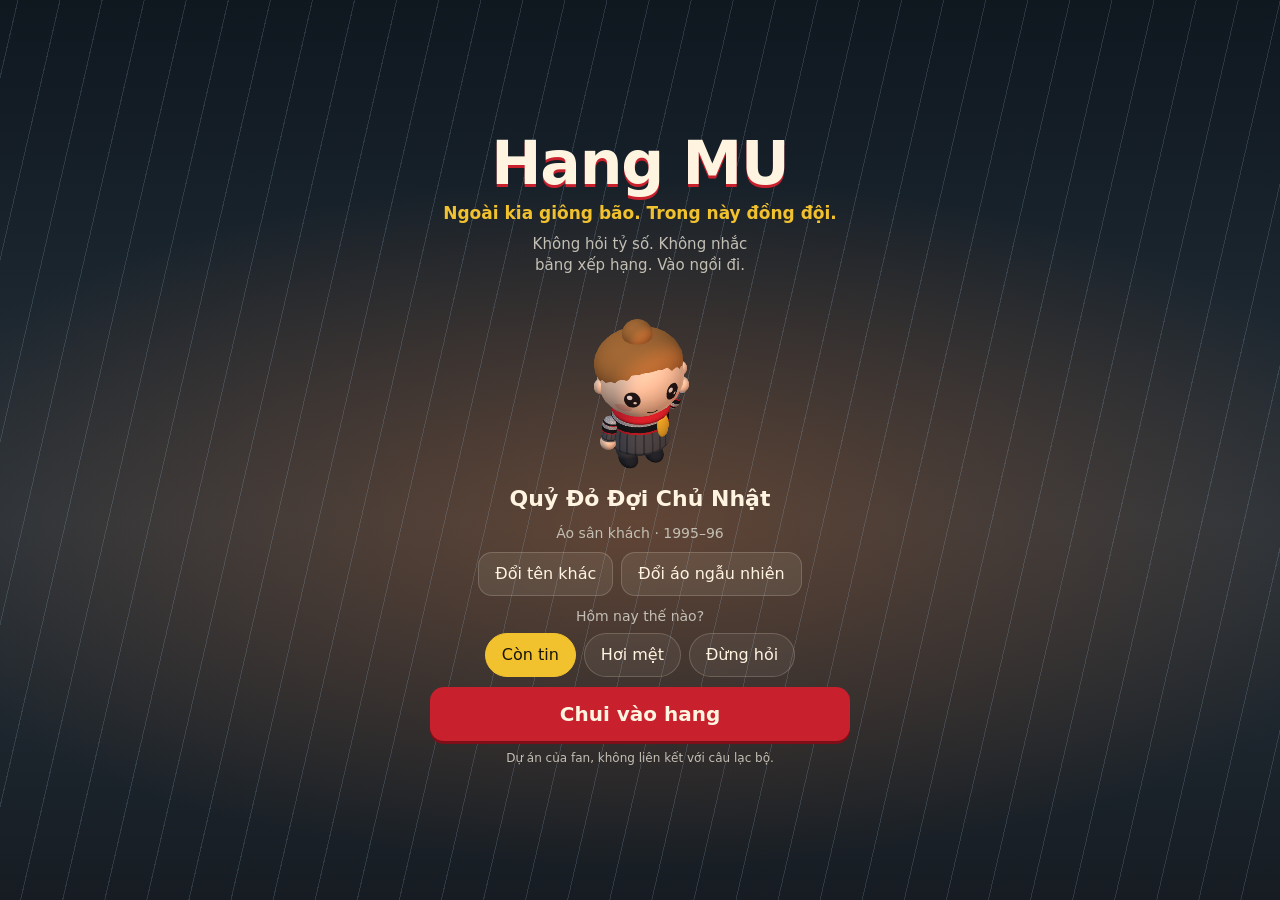
<file: index.html>
<!DOCTYPE html><html lang="vi"><head><meta charSet="utf-8"/><meta name="viewport" content="width=device-width, initial-scale=1, viewport-fit=cover"/><link rel="stylesheet" href="/_next/static/chunks/1y2okcn1y57d4.css" data-precedence="next"/><link rel="preload" as="script" fetchPriority="low" href="/_next/static/chunks/0j1we3cwg31qe.js"/><script src="/_next/static/chunks/2fzvu-xksh37m.js" async=""></script><script src="/_next/static/chunks/34-s9nvef5sdp.js" async=""></script><script src="/_next/static/chunks/turbopack-2u1d16houkiyo.js" async=""></script><script src="/_next/static/chunks/3qfy96eoyh-ek.js" async=""></script><script src="/_next/static/chunks/43v1oow--ge80.js" async=""></script><script src="/_next/static/chunks/2u975zggj3roj.js" async=""></script><meta name="theme-color" content="#1b242c"/><title>Hang MU</title><meta name="description" content="Ngoài kia giông bão. Trong này đồng đội. Không hỏi tỷ số, không nhắc bảng xếp hạng. Vào ngồi đi."/><script src="/_next/static/chunks/0cz1d0mv5g_q7.js" noModule=""></script></head><body class="m-0 bg-[#1b242c]"><div hidden=""><!--$--><!--/$--></div><div></div><!--$--><!--/$--><script id="_R_">(globalThis["TURBOPACK"] || (globalThis["TURBOPACK"] = [])).push({"otherChunks":["static/chunks/0j1we3cwg31qe.js","static/chunks/2fzvu-xksh37m.js","static/chunks/34-s9nvef5sdp.js"],"runtimeModuleIds":[94553]});</script><script src="/_next/static/chunks/0j1we3cwg31qe.js" async=""></script><script>(self.__next_f=self.__next_f||[]).push([0])</script><script>self.__next_f.push([1,"1:\"$Sreact.fragment\"\n2:\"/_next/static/chunks/3qfy96eoyh-ek.js\"\n3:I[39756,[\"$2\"],\"default\"]\n4:I[37457,[\"$2\"],\"default\"]\n6:\"/_next/static/chunks/43v1oow--ge80.js\"\n7:\"/_next/static/chunks/2u975zggj3roj.js\"\n8:I[56100,[\"$2\",\"$6\",\"$7\"],\"HangMount\"]\n9:I[97367,[\"$2\"],\"OutletBoundary\"]\na:\"$Sreact.suspense\"\nc:\"ViewportBoundary\"\nd:I[97367,[\"$2\"],\"$c\"]\nf:\"MetadataBoundary\"\n10:I[97367,[\"$2\"],\"$f\"]\n12:I[68027,[\"$2\"],\"default\",1]\n:HL[\"/_next/static/chunks/1y2okcn1y57d4.css\",\"style\"]\n5:[[\"children\",{\"s\":\"__PAGE__\",\"h\":512,\"d\":{\"r\":[\"$\",\"$1\",\"c\",{\"children\":[[\"$\",\"$L8\",null,{\"mode\":\"normal\",\"supabaseUrl\":\"https://ckjenatvneknfvetojpp.supabase.co\",\"supabaseAnonKey\":\"sb_publishable_5djjgY-8GVOXvyKxb0FbdQ_JYpfDVc9\",\"basePath\":\"$undefined\",\"music\":false}],[[\"$\",\"script\",\"script-0\",{\"src\":\"/_next/static/chunks/43v1oow--ge80.js\",\"async\":true,\"nonce\":\"$undefined\"}],[\"$\",\"script\",\"script-1\",{\"src\":\"/_next/static/chunks/2u975zggj3roj.js\",\"async\":true,\"nonce\":\"$undefined\"}]],[\"$\",\"$L9\",null,{\"children\":[\"$\",\"$a\",null,{\"name\":\"Next.MetadataOutlet\",\"children\":\"$@b\"}]}]]}],\"p\":false,\"v\":null}}]]\n"])</script><script>self.__next_f.push([1,"0:{\"P\":null,\"c\":[\"\",\"\"],\"q\":\"\",\"i\":false,\"t\":{\"t\":{\"s\":\"\",\"h\":528,\"d\":{\"r\":[\"$\",\"$1\",\"c\",{\"children\":[[[\"$\",\"link\",\"0\",{\"rel\":\"stylesheet\",\"href\":\"/_next/static/chunks/1y2okcn1y57d4.css\",\"precedence\":\"next\",\"crossOrigin\":\"$undefined\",\"nonce\":\"$undefined\"}],[\"$\",\"script\",\"script-0\",{\"src\":\"/_next/static/chunks/3qfy96eoyh-ek.js\",\"async\":true,\"nonce\":\"$undefined\"}]],[\"$\",\"html\",null,{\"lang\":\"vi\",\"children\":[\"$\",\"body\",null,{\"className\":\"m-0 bg-[#1b242c]\",\"children\":[\"$\",\"$L3\",null,{\"parallelRouterKey\":\"children\",\"error\":\"$undefined\",\"errorStyles\":\"$undefined\",\"errorScripts\":\"$undefined\",\"template\":[\"$\",\"$L4\",null,{}],\"templateStyles\":\"$undefined\",\"templateScripts\":\"$undefined\",\"notFound\":[[[\"$\",\"title\",null,{\"children\":\"404: This page could not be found.\"}],[\"$\",\"div\",null,{\"style\":{\"fontFamily\":\"system-ui,\\\"Segoe UI\\\",Roboto,Helvetica,Arial,sans-serif,\\\"Apple Color Emoji\\\",\\\"Segoe UI Emoji\\\"\",\"height\":\"100vh\",\"textAlign\":\"center\",\"display\":\"flex\",\"flexDirection\":\"column\",\"alignItems\":\"center\",\"justifyContent\":\"center\"},\"children\":[\"$\",\"div\",null,{\"children\":[[\"$\",\"style\",null,{\"dangerouslySetInnerHTML\":{\"__html\":\"body{color:#000;background:#fff;margin:0}.next-error-h1{border-right:1px solid rgba(0,0,0,.3)}@media (prefers-color-scheme:dark){body{color:#fff;background:#000}.next-error-h1{border-right:1px solid rgba(255,255,255,.3)}}\"}}],[\"$\",\"h1\",null,{\"className\":\"next-error-h1\",\"style\":{\"display\":\"inline-block\",\"margin\":\"0 20px 0 0\",\"padding\":\"0 23px 0 0\",\"fontSize\":24,\"fontWeight\":500,\"verticalAlign\":\"top\",\"lineHeight\":\"49px\"},\"children\":404}],[\"$\",\"div\",null,{\"style\":{\"display\":\"inline-block\"},\"children\":[\"$\",\"h2\",null,{\"style\":{\"fontSize\":14,\"fontWeight\":400,\"lineHeight\":\"49px\",\"margin\":0},\"children\":\"This page could not be found.\"}]}]]}]}]],[]],\"forbidden\":\"$undefined\",\"unauthorized\":\"$undefined\"}]}]}]]}],\"p\":false,\"v\":null},\"c\":\"$Q5\"},\"h\":{\"r\":[\"$\",\"$1\",\"h\",{\"children\":[null,[\"$\",\"$Ld\",null,{\"children\":\"$Le\"}],[\"$\",\"$L10\",null,{\"children\":[[\"$\",\"div\",null,{\"hidden\":true,\"children\":[\"$\",\"$a\",null,{\"name\":\"Next.Metadata\",\"children\":\"$L11\"}]}],null]}],null]}],\"p\":false,\"v\":null}},\"m\":\"$undefined\",\"G\":[\"$12\",[[\"$\",\"link\",\"0\",{\"rel\":\"stylesheet\",\"href\":\"/_next/static/chunks/1y2okcn1y57d4.css\",\"precedence\":\"next\",\"crossOrigin\":\"$undefined\",\"nonce\":\"$undefined\"}]]],\"S\":true,\"r\":\"$undefined\",\"s\":\"$undefined\",\"a\":\"$undefined\",\"l\":\"$undefined\",\"p\":\"$undefined\",\"d\":\"$undefined\",\"b\":\"8C6qRdWoAZHD6DuWDly9r\"}\n"])</script><script>self.__next_f.push([1,"e:[[\"$\",\"meta\",\"0\",{\"charSet\":\"utf-8\"}],[\"$\",\"meta\",\"1\",{\"name\":\"viewport\",\"content\":\"width=device-width, initial-scale=1, viewport-fit=cover\"}],[\"$\",\"meta\",\"2\",{\"name\":\"theme-color\",\"content\":\"#1b242c\"}]]\n"])</script><script>self.__next_f.push([1,"b:null\n11:[[\"$\",\"title\",\"0\",{\"children\":\"Hang MU\"}],[\"$\",\"meta\",\"1\",{\"name\":\"description\",\"content\":\"Ngoài kia giông bão. Trong này đồng đội. Không hỏi tỷ số, không nhắc bảng xếp hạng. Vào ngồi đi.\"}]]\n"])</script></body></html>
</file>
<file: _next/static/chunks/1y2okcn1y57d4.css>
@layer properties{@supports (((-webkit-hyphens:none)) and (not (margin-trim:block))) or ((-moz-orient:inline) and (not (color:rgb(from red r g b)))){*,:before,:after,::backdrop{--tw-rotate-x:initial;--tw-rotate-y:initial;--tw-rotate-z:initial;--tw-skew-x:initial;--tw-skew-y:initial;--tw-shadow:0 0 #0000;--tw-shadow-color:initial;--tw-shadow-alpha:100%;--tw-inset-shadow:0 0 #0000;--tw-inset-shadow-color:initial;--tw-inset-shadow-alpha:100%;--tw-ring-color:initial;--tw-ring-shadow:0 0 #0000;--tw-inset-ring-color:initial;--tw-inset-ring-shadow:0 0 #0000;--tw-ring-inset:initial;--tw-ring-offset-width:0px;--tw-ring-offset-color:#fff;--tw-ring-offset-shadow:0 0 #0000;--tw-blur:initial;--tw-brightness:initial;--tw-contrast:initial;--tw-grayscale:initial;--tw-hue-rotate:initial;--tw-invert:initial;--tw-opacity:initial;--tw-saturate:initial;--tw-sepia:initial;--tw-drop-shadow:initial;--tw-drop-shadow-color:initial;--tw-drop-shadow-alpha:100%;--tw-drop-shadow-size:initial}}}@layer theme{:root,:host{--font-sans:-apple-system, BlinkMacSystemFont, "Segoe UI", Roboto, "Helvetica Neue", "Noto Sans", Arial, sans-serif, "Apple Color Emoji", "Segoe UI Emoji", "Segoe UI Symbol", "Noto Color Emoji";--font-mono:ui-monospace, SFMono-Regular, Menlo, Monaco, Consolas, "Liberation Mono", "Courier New", monospace;--default-font-family:var(--font-sans);--default-mono-font-family:var(--font-mono)}}@layer base{*,:after,:before,::backdrop{box-sizing:border-box;border:0 solid;margin:0;padding:0}::file-selector-button{box-sizing:border-box;border:0 solid;margin:0;padding:0}html,:host{-webkit-text-size-adjust:100%;tab-size:4;line-height:1.5;font-family:var(--default-font-family,-apple-system, BlinkMacSystemFont, "Segoe UI", Roboto, "Helvetica Neue", "Noto Sans", Arial, sans-serif, "Apple Color Emoji", "Segoe UI Emoji", "Segoe UI Symbol", "Noto Color Emoji");font-feature-settings:var(--default-font-feature-settings,normal);font-variation-settings:var(--default-font-variation-settings,normal);-webkit-tap-highlight-color:transparent}hr{height:0;color:inherit;border-top-width:1px}abbr:where([title]){-webkit-text-decoration:underline dotted;text-decoration:underline dotted}h1,h2,h3,h4,h5,h6{font-size:inherit;font-weight:inherit}a{color:inherit;-webkit-text-decoration:inherit;-webkit-text-decoration:inherit;-webkit-text-decoration:inherit;-webkit-text-decoration:inherit;text-decoration:inherit}b,strong{font-weight:bolder}code,kbd,samp,pre{font-family:var(--default-mono-font-family,ui-monospace, SFMono-Regular, Menlo, Monaco, Consolas, "Liberation Mono", "Courier New", monospace);font-feature-settings:var(--default-mono-font-feature-settings,normal);font-variation-settings:var(--default-mono-font-variation-settings,normal);font-size:1em}small{font-size:80%}sub,sup{vertical-align:baseline;font-size:75%;line-height:0;position:relative}sub{bottom:-.25em}sup{top:-.5em}table{text-indent:0;border-color:inherit;border-collapse:collapse}:-moz-focusring:where(:not(iframe)){outline:auto}progress{vertical-align:baseline}summary{display:list-item}ol,ul,menu{list-style:none}img,svg,video,canvas,audio,iframe,embed,object{vertical-align:middle;display:block}img,video{max-width:100%;height:auto}button,input,select,optgroup,textarea{font:inherit;font-feature-settings:inherit;font-variation-settings:inherit;letter-spacing:inherit;color:inherit;opacity:1;background-color:#0000;border-radius:0}::file-selector-button{font:inherit;font-feature-settings:inherit;font-variation-settings:inherit;letter-spacing:inherit;color:inherit;opacity:1;background-color:#0000;border-radius:0}:where(select:is([multiple],[size])) optgroup{font-weight:bolder}:where(select:is([multiple],[size])) optgroup option{padding-inline-start:20px}::file-selector-button{margin-inline-end:4px}::placeholder{opacity:1}@supports (not ((-webkit-appearance:-apple-pay-button))) or (contain-intrinsic-size:1px){::placeholder{color:currentColor}@supports (color:color-mix(in lab, red, red)){::placeholder{color:color-mix(in oklab, currentcolor 50%, transparent)}}}textarea{resize:vertical}::-webkit-search-decoration{-webkit-appearance:none}::-webkit-date-and-time-value{min-height:1lh;text-align:inherit}::-webkit-datetime-edit{display:inline-flex}::-webkit-datetime-edit-fields-wrapper{padding:0}::-webkit-datetime-edit{padding-block:0}::-webkit-datetime-edit-year-field{padding-block:0}::-webkit-datetime-edit-month-field{padding-block:0}::-webkit-datetime-edit-day-field{padding-block:0}::-webkit-datetime-edit-hour-field{padding-block:0}::-webkit-datetime-edit-minute-field{padding-block:0}::-webkit-datetime-edit-second-field{padding-block:0}::-webkit-datetime-edit-millisecond-field{padding-block:0}::-webkit-datetime-edit-meridiem-field{padding-block:0}::-webkit-calendar-picker-indicator{line-height:1}:-moz-ui-invalid{box-shadow:none}button,input:where([type=button],[type=reset],[type=submit]){appearance:button}::file-selector-button{appearance:button}::-webkit-inner-spin-button{height:auto}::-webkit-outer-spin-button{height:auto}[hidden]:where(:not([hidden=until-found])){display:none!important}}@layer components;@layer utilities{.m-0{margin:0}.hidden{display:none}.transform{transform:var(--tw-rotate-x, ) var(--tw-rotate-y, ) var(--tw-rotate-z, ) var(--tw-skew-x, ) var(--tw-skew-y, )}.resize{resize:both}.bg-\[\#1b242c\]{background-color:#1b242c}.ring{--tw-ring-shadow:var(--tw-ring-inset, ) 0 0 0 calc(1px + var(--tw-ring-offset-width)) var(--tw-ring-color,currentcolor);box-shadow:var(--tw-inset-shadow), var(--tw-inset-ring-shadow), var(--tw-ring-offset-shadow), var(--tw-ring-shadow), var(--tw-shadow)}.filter{filter:var(--tw-blur, ) var(--tw-brightness, ) var(--tw-contrast, ) var(--tw-grayscale, ) var(--tw-hue-rotate, ) var(--tw-invert, ) var(--tw-saturate, ) var(--tw-sepia, ) var(--tw-drop-shadow, )}}@property --tw-rotate-x{syntax:"*";inherits:false}@property --tw-rotate-y{syntax:"*";inherits:false}@property --tw-rotate-z{syntax:"*";inherits:false}@property --tw-skew-x{syntax:"*";inherits:false}@property --tw-skew-y{syntax:"*";inherits:false}@property --tw-shadow{syntax:"*";inherits:false;initial-value:0 0 #0000}@property --tw-shadow-color{syntax:"*";inherits:false}@property --tw-shadow-alpha{syntax:"<percentage>";inherits:false;initial-value:100%}@property --tw-inset-shadow{syntax:"*";inherits:false;initial-value:0 0 #0000}@property --tw-inset-shadow-color{syntax:"*";inherits:false}@property --tw-inset-shadow-alpha{syntax:"<percentage>";inherits:false;initial-value:100%}@property --tw-ring-color{syntax:"*";inherits:false}@property --tw-ring-shadow{syntax:"*";inherits:false;initial-value:0 0 #0000}@property --tw-inset-ring-color{syntax:"*";inherits:false}@property --tw-inset-ring-shadow{syntax:"*";inherits:false;initial-value:0 0 #0000}@property --tw-ring-inset{syntax:"*";inherits:false}@property --tw-ring-offset-width{syntax:"<length>";inherits:false;initial-value:0}@property --tw-ring-offset-color{syntax:"*";inherits:false;initial-value:#fff}@property --tw-ring-offset-shadow{syntax:"*";inherits:false;initial-value:0 0 #0000}@property --tw-blur{syntax:"*";inherits:false}@property --tw-brightness{syntax:"*";inherits:false}@property --tw-contrast{syntax:"*";inherits:false}@property --tw-grayscale{syntax:"*";inherits:false}@property --tw-hue-rotate{syntax:"*";inherits:false}@property --tw-invert{syntax:"*";inherits:false}@property --tw-opacity{syntax:"*";inherits:false}@property --tw-saturate{syntax:"*";inherits:false}@property --tw-sepia{syntax:"*";inherits:false}@property --tw-drop-shadow{syntax:"*";inherits:false}@property --tw-drop-shadow-color{syntax:"*";inherits:false}@property --tw-drop-shadow-alpha{syntax:"<percentage>";inherits:false;initial-value:100%}@property --tw-drop-shadow-size{syntax:"*";inherits:false}
.hang-root{--ink:#fff4e0;--muted:#c3bfb4;--panel:#12181feb;--line:#fff4e02e;--red:#c8202c;--red-bright:#e22d38;--gold:#f2c22e;--stone:#1b242c;background:var(--stone);color:var(--ink);-webkit-tap-highlight-color:transparent;font-family:ui-rounded,SF Pro Rounded,Segoe UI,system-ui,-apple-system,sans-serif;position:fixed;inset:0;overflow:hidden}.hang-root button{font:inherit;color:inherit;cursor:pointer;touch-action:manipulation}.hang-root button:focus-visible{outline:3px solid var(--gold);outline-offset:2px}.door{background:radial-gradient(90% 55% at 50% 58%,#e2702a52,#0000 70%),linear-gradient(#0f171f 0%,#24313b 58%,#161c22 100%);place-items:center;padding:16px;display:grid;position:absolute;inset:0;overflow-y:auto}.door:before{content:"";pointer-events:none;opacity:.32;background-image:repeating-linear-gradient(103deg,#0000 0 17px,#aacdeb80 17px 18px,#0000 18px 41px);background-size:200% 200%;animation:.9s linear infinite hang-rain;position:fixed;inset:0}@keyframes hang-rain{to{background-position:-60px 240px}}.door-card{text-align:center;flex-direction:column;align-items:center;gap:8px;width:min(100%,420px);display:flex;position:relative}.door-title{letter-spacing:-.02em;color:var(--ink);text-shadow:0 3px 0 var(--red);margin:0;font-size:clamp(44px,13vw,60px);font-weight:900;line-height:1}.door-tagline{color:var(--gold);text-wrap:balance;margin:0;font-size:17px;font-weight:700}.door-greeting{color:var(--muted);text-wrap:balance;margin:0;font-size:15px;line-height:1.4}.door-avatar{width:min(200px,26vh);height:min(200px,26vh);margin:-2px 0 -8px}.door-name{margin:0;font-size:22px;font-weight:800}.door-kit{color:var(--muted);margin:0;font-size:14px}.door-row,.sheet-row{flex-wrap:wrap;justify-content:center;gap:8px;display:flex}.door-moods{border:0;flex-wrap:wrap;justify-content:center;gap:8px;margin:2px 0;padding:0;display:flex}.door-moods legend{width:100%;color:var(--muted);padding:0 0 6px;font-size:14px}.door-note{color:var(--muted);margin:0;font-size:12px}.btn{border:1px solid var(--line);background:#fff4e014;border-radius:14px;min-height:44px;padding:0 16px;font-size:15px;font-weight:700}.btn-primary{background:var(--red);color:#fff;border-color:#0000;box-shadow:0 3px #7e0f18}.door .btn-primary{width:100%;min-height:54px;font-size:20px;font-weight:900}.btn-primary:active{transform:translateY(2px);box-shadow:0 1px #7e0f18}.btn-exit{white-space:nowrap;min-height:40px;padding:0 10px;font-size:13px}.chip{border:1px solid var(--line);background:#fff4e00f;border-radius:999px;min-height:44px;padding:0 16px;font-size:15px;font-weight:700}.chip[aria-pressed=true]{border-color:var(--gold);background:var(--gold);color:#1a1408}.cave{touch-action:manipulation;position:absolute;inset:0;overflow:hidden}.cave-layer{width:100%;height:100%;position:absolute;inset:0}.cave-gl{cursor:pointer}.cave-bubbles{pointer-events:none;position:absolute;inset:0}.bubble{color:#1c1610;will-change:transform;background:#fff8ea;border-radius:14px;max-width:min(68vw,240px);padding:7px 11px;font-size:13.5px;font-weight:700;line-height:1.3;position:absolute;top:0;left:0;box-shadow:0 3px 10px #00000059}.hud-top{background:linear-gradient(#0a0e13e0,#0a0e1300);align-items:center;gap:6px;height:58px;padding:8px 10px;display:flex;position:absolute;top:0;left:0;right:0}.hud-brand{flex-direction:column;flex:1;min-width:0;line-height:1.2;display:flex}.hud-brand strong{font-size:17px;font-weight:900}.hud-count{color:var(--muted);font-size:11.5px;line-height:1.15}.icon-btn{border:1px solid var(--line);background:#12181fb8;border-radius:12px;flex:none;width:36px;height:40px;font-size:17px}.hud-banner{background:var(--panel);border:1px solid var(--line);white-space:nowrap;border-radius:12px;align-items:center;gap:10px;max-width:calc(100% - 24px);padding:8px 12px;font-size:14px;font-weight:700;display:none;position:absolute;top:62px;left:50%;transform:translate(-50%)}.hud-banner.is-shown{display:flex}.hud-banner.is-bad{border-color:var(--red-bright)}.banner-btn{background:var(--gold);color:#1a1408;border:0;border-radius:9px;min-height:32px;padding:0 10px;font-weight:800}.win-banner{background:var(--gold);color:#1a1408;white-space:nowrap;border-radius:999px;padding:8px 14px;font-size:15px;font-weight:900;position:absolute;top:62px;left:50%;transform:translate(-50%);box-shadow:0 3px 12px #00000040}.hud-hint{white-space:nowrap;pointer-events:none;background:#12181fc7;border-radius:999px;margin:0;padding:6px 12px;font-size:13.5px;font-weight:700;position:absolute;bottom:112px;left:50%;transform:translate(-50%)}.hud-hint[hidden]{display:none}.hud-bar{max-width:620px;padding:8px 10px calc(10px + env(safe-area-inset-bottom));grid-template-columns:repeat(4,minmax(0,1fr));gap:6px;margin:0 auto;display:grid;position:absolute;bottom:0;left:0;right:0}.action{border:1px solid var(--line);background:var(--panel);border-radius:14px;flex-direction:column;justify-content:center;align-items:center;gap:3px;min-height:78px;padding:6px 2px;display:flex;position:relative;overflow:hidden}.action-emoji{font-size:24px;line-height:1}.action-label{font-size:12.5px;font-weight:700;line-height:1.15}.action:after{content:"";background:var(--gold);transform-origin:0;width:100%;height:4px;position:absolute;bottom:0;left:0;transform:scaleX(0)}.action.is-cooling{opacity:.62}.action.is-cooling:after{animation:hang-cool var(--cool,4s) linear forwards}@keyframes hang-cool{0%{transform:scaleX(1)}to{transform:scaleX(0)}}.sheet{max-width:560px;padding:16px 16px calc(16px + env(safe-area-inset-bottom));background:var(--panel);border:1px solid var(--line);border-bottom:0;border-radius:20px 20px 0 0;flex-direction:column;gap:10px;max-height:70%;margin:0 auto;display:flex;position:absolute;bottom:0;left:0;right:0;overflow-y:auto;box-shadow:0 -8px 26px #0006}.sheet[hidden]{display:none}.sheet-title{text-wrap:balance;margin:0;padding-right:40px;font-size:17px;font-weight:800;line-height:1.3}.sheet-meta{color:var(--muted);margin:0;font-size:14px}.sheet-row{justify-content:flex-start}.sound-line,.sound-volume{align-items:center;gap:10px;min-height:44px;display:flex}.sound-name{flex:1;min-width:0;font-size:15px;font-weight:600;line-height:1.25}.sound-line .chip{flex:none;min-width:92px;padding:0 12px;font-size:14px}.sound-volume input{min-width:0;height:44px;accent-color:var(--gold);cursor:pointer;flex:1.2;margin:0}.sound-value{text-align:right;font-variant-numeric:tabular-nums;width:42px;color:var(--muted);flex:none;font-size:14px}.sheet-close{background:0 0;border:0;border-radius:10px;width:40px;height:40px;font-size:26px;line-height:1;position:absolute;top:8px;right:8px}.sheet-list{flex-direction:column;gap:6px;display:flex}.quote-btn{border:1px solid var(--line);text-align:left;background:#fff4e00f;border-radius:12px;min-height:44px;padding:8px 12px;font-size:15px;font-weight:600}.hang-toasts{z-index:5;pointer-events:none;flex-direction:column;align-items:center;gap:6px;padding:0 16px;display:flex;position:absolute;top:106px;left:0;right:0}.hang-toast{color:#1c1610;text-align:center;background:#fff8ea;border-radius:12px;max-width:100%;padding:8px 12px;font-size:14px;font-weight:700;box-shadow:0 3px 12px #00000059}@media (hover:hover){.btn:hover,.chip:hover,.action:hover,.quote-btn:hover,.icon-btn:hover{border-color:var(--gold)}}@media (prefers-reduced-motion:reduce){.door:before{animation:none}.action.is-cooling:after{opacity:.5;animation:none;transform:scaleX(1)}}
</file>
